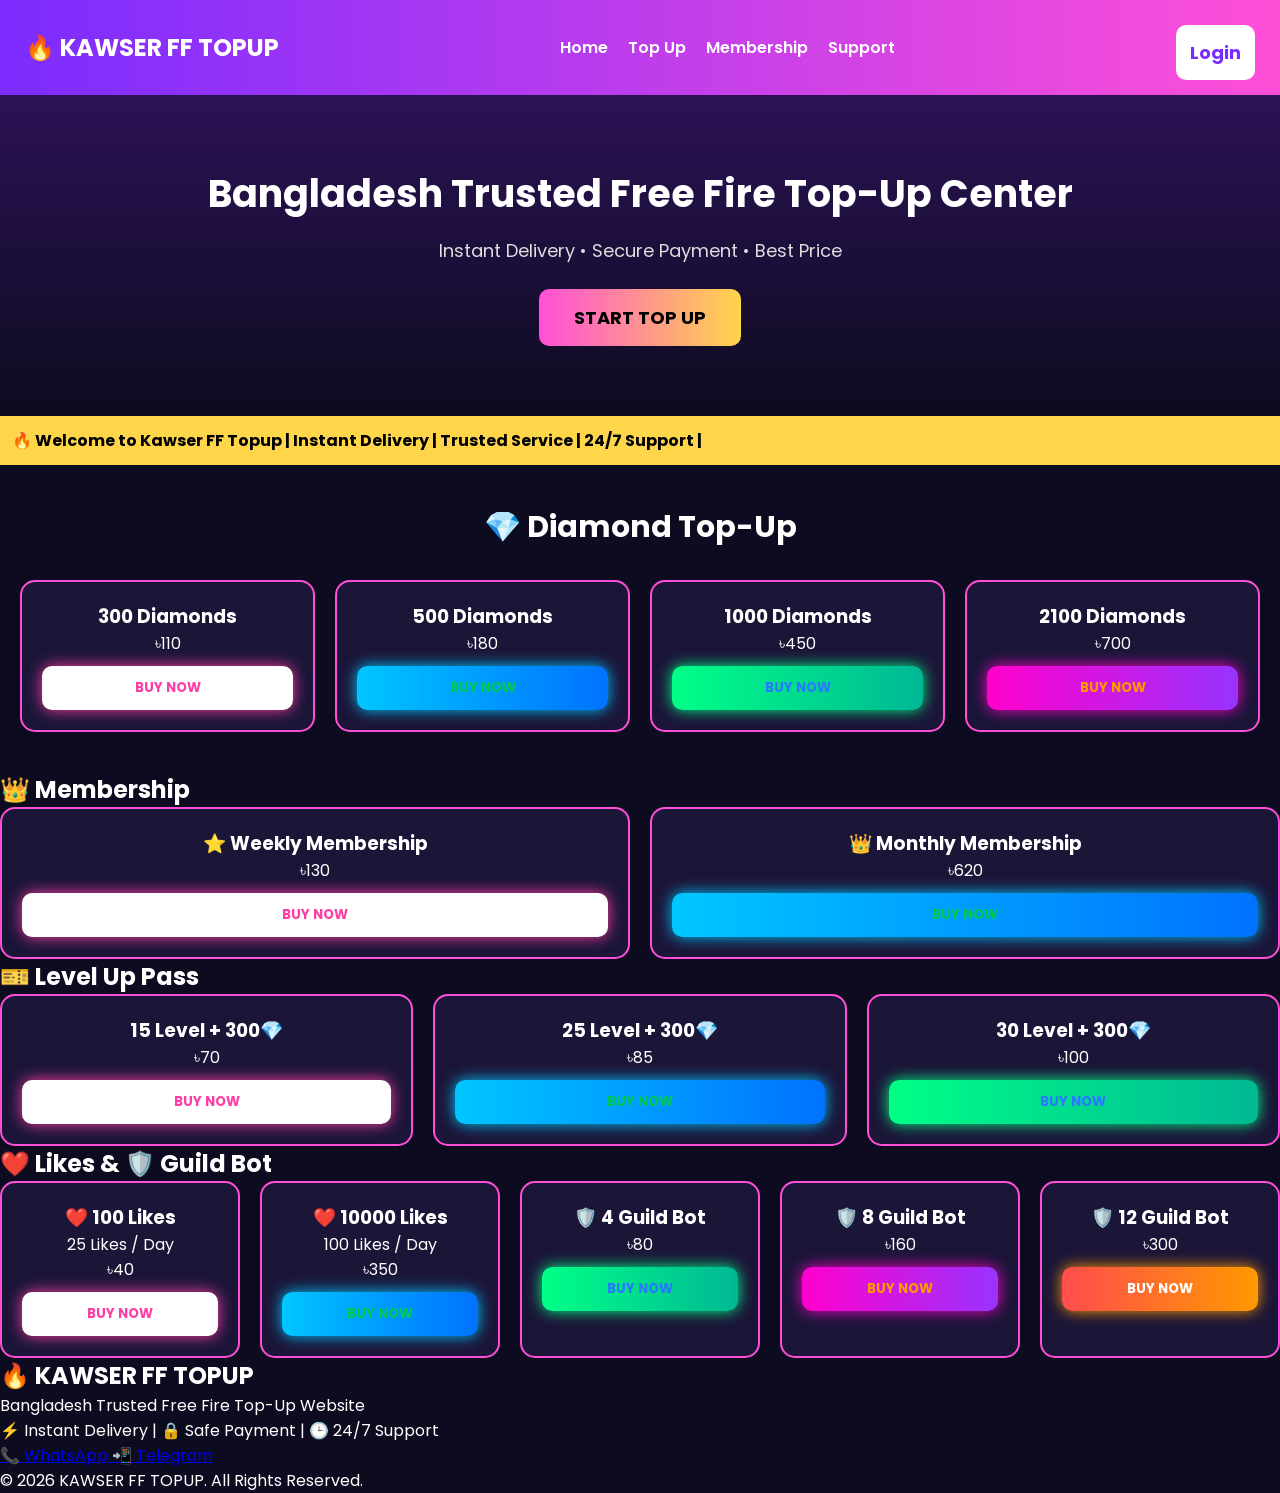
<file: index.html>
<!DOCTYPE html>
<html lang="en">
<head>
<meta charset="UTF-8">
<meta name="viewport" content="width=device-width, initial-scale=1.0">
<title>Kawser FF Topup</title>

<link rel="stylesheet" href="style.css">

<link href="https://fonts.googleapis.com/css2?family=Poppins:wght@300;400;600;700&display=swap" rel="stylesheet">

</head>
<div id="userPanel" style="display:none;text-align:right;padding:10px 20px;">

<p id="welcomeUser" style="font-weight:bold;color:#00ff99;"></p>

<button onclick="logoutUser()" class="login-btn">
🚪 Logout
</button>

</div>
<body>

<!-- HEADER -->

<header class="header">

<div class="logo">
🔥 KAWSER FF TOPUP
</div>

<nav>

<a href="#">Home</a>
<a href="#">Top Up</a>
<a href="#">Membership</a>
<a href="#">Support</a>

</nav>

<a href="login.html">
    <button class="login-btn">
        Login
    </button>
</a>

</header>

<!-- HERO -->

<section class="hero">

<h1>

Bangladesh Trusted
Free Fire Top-Up Center

</h1>

<p>

Instant Delivery • Secure Payment • Best Price

</p>

<a href="order.html">
    <button class="start-btn">
        START TOP UP
    </button>
</a>

</section>

<!-- NOTICE -->

<section class="notice">

<div class="notice-text">

🔥 Welcome to Kawser FF Topup | Instant Delivery | Trusted Service | 24/7 Support |

</div>

</section>

<!-- DIAMOND -->

<section class="packages">

<h2>

💎 Diamond Top-Up

</h2>

<div class="grid">

<div class="card">

<h3>300 Diamonds</h3>

<p>৳110</p>

<button>BUY NOW</button>

</div>

<div class="card">

<h3>500 Diamonds</h3>

<p>৳180</p>

<button>BUY NOW</button>

</div>

<div class="card">

<h3>1000 Diamonds</h3>

<p>৳450</p>

<button>BUY NOW</button>

</div>

<div class="card">

<h3>2100 Diamonds</h3>

<p>৳700</p>

<button>BUY NOW</button>

</div>

</div>

</section>
<section class="membership">

<h2>👑 Membership</h2>

<div class="grid">

<div class="card">
<h3>⭐ Weekly Membership</h3>
<p>৳130</p>
<button>BUY NOW</button>
</div>

<div class="card">
<h3>👑 Monthly Membership</h3>
<p>৳620</p>
<button>BUY NOW</button>
</div>

</div>

</section>

<section class="levelup">

<h2>🎫 Level Up Pass</h2>

<div class="grid">

<div class="card">
<h3>15 Level + 300💎</h3>
<p>৳70</p>
<button>BUY NOW</button>
</div>

<div class="card">
<h3>25 Level + 300💎</h3>
<p>৳85</p>
<button>BUY NOW</button>
</div>

<div class="card">
<h3>30 Level + 300💎</h3>
<p>৳100</p>
<button>BUY NOW</button>
</div>

</div>
<section class="services">

<h2>❤️ Likes & 🛡️ Guild Bot</h2>

<div class="grid">

<div class="card">
<h3>❤️ 100 Likes</h3>
<p>25 Likes / Day</p>
<p>৳40</p>
<button>BUY NOW</button>
</div>

<div class="card">
<h3>❤️ 10000 Likes</h3>
<p>100 Likes / Day</p>
<p>৳350</p>
<button>BUY NOW</button>
</div>

<div class="card">
<h3>🛡️ 4 Guild Bot</h3>
<p>৳80</p>
<button>BUY NOW</button>
</div>

<div class="card">
<h3>🛡️ 8 Guild Bot</h3>
<p>৳160</p>
<button>BUY NOW</button>
</div>

<div class="card">
<h3>🛡️ 12 Guild Bot</h3>
<p>৳300</p>
<button>BUY NOW</button>
</div>

</div>

  </section>
  </section>
  <footer class="footer">

<h2>🔥 KAWSER FF TOPUP</h2>

<p>Bangladesh Trusted Free Fire Top-Up Website</p>

<p>⚡ Instant Delivery | 🔒 Safe Payment | 🕒 24/7 Support</p>

<div class="footer-links">

<a href="https://wa.me/8801858661818" target="_blank">
📞 WhatsApp
</a>

<a href="https://t.me/+y3UjZy7i6tFiY2U9" target="_blank">
📲 Telegram
</a>

</div>

<p class="copyright">
© 2026 KAWSER FF TOPUP. All Rights Reserved.
</p>

  </footer>
<script src="script.js"></script>

</body>
</html>
</file>
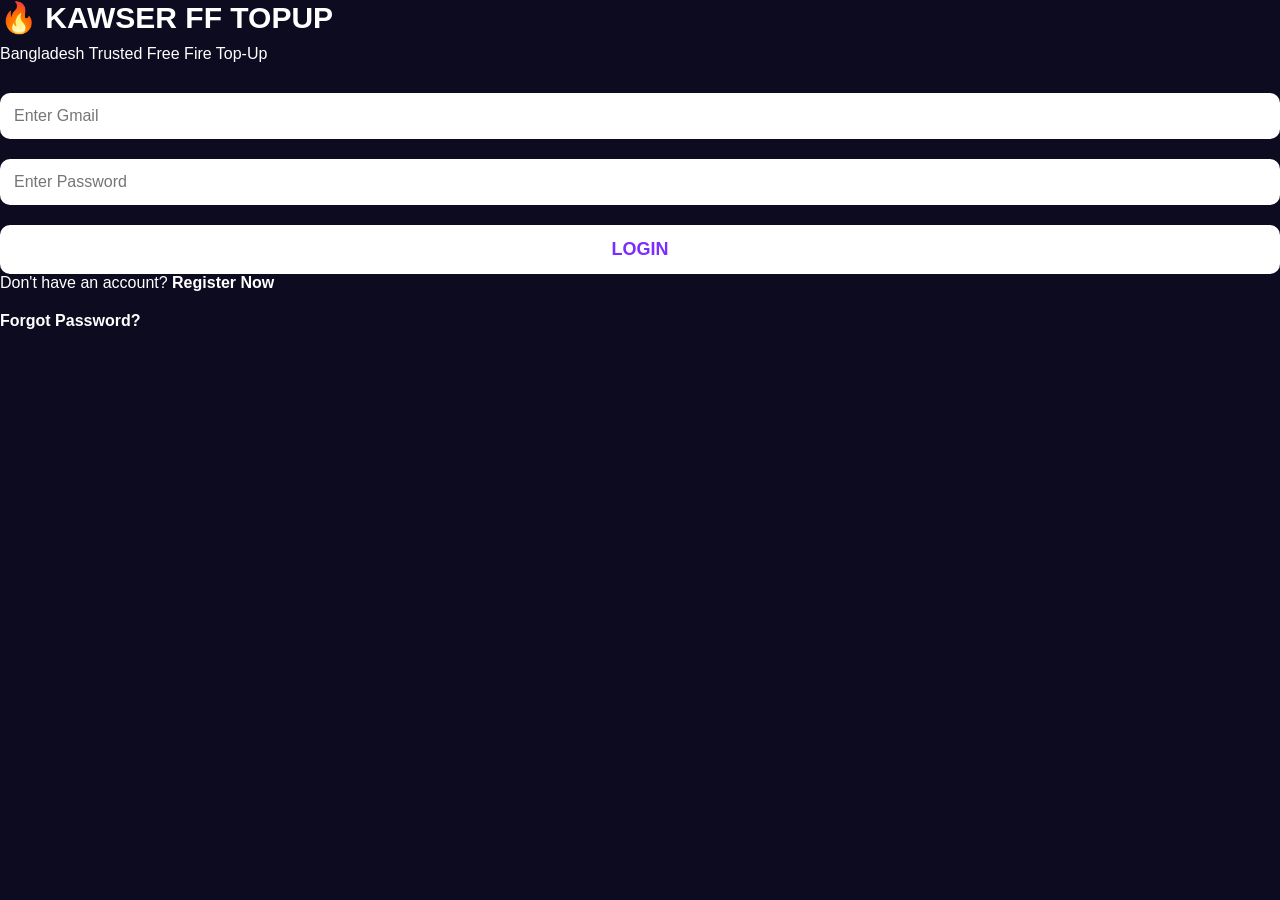
<file: login.html>
<!DOCTYPE html>
<html lang="en">
<head>
<meta charset="UTF-8">
<meta name="viewport" content="width=device-width, initial-scale=1.0">
<title>Login | Kawser FF Topup</title>

<link rel="stylesheet" href="style.css">
</head>

<body>

<div class="login-box">

<h1>🔥 KAWSER FF TOPUP</h1>

<p>Bangladesh Trusted Free Fire Top-Up</p>

<input type="email" id="email" placeholder="Enter Gmail">

<input type="password" id="password" placeholder="Enter Password">

<button class="login-btn" onclick="loginUser()">
LOGIN
</button>

<p class="register">
Don't have an account?
<a href="register.html">Register Now</a>
</p>

<p>
<a href="#">
Forgot Password?
</a>
</p>

</div>

<script src="script.js"></script>
<script>
function registerUser(){

let email=document.getElementById("email").value;
let pass=document.getElementById("password").value;
let confirm=document.getElementById("confirm").value;

if(email==""||pass==""||confirm==""){
alert("Please fill all fields");
return;
}

if(pass!=confirm){
alert("Password Not Match");
return;
}

localStorage.setItem("userEmail",email);
localStorage.setItem("userPassword",pass);

alert("Registration Complete Successfully");

window.location.href="login.html";

}
</script>
  <script>
function loginUser(){

let email=document.getElementById("email").value;
let pass=document.getElementById("password").value;

let savedEmail=localStorage.getItem("userEmail");
let savedPass=localStorage.getItem("userPassword");

if(email==savedEmail && pass==savedPass){

alert("✅ Login Successful");

window.location.href="index.html";

}else{

alert("❌ Wrong Gmail or Password");

}

}
  </script>
</body>
</html>
</file>
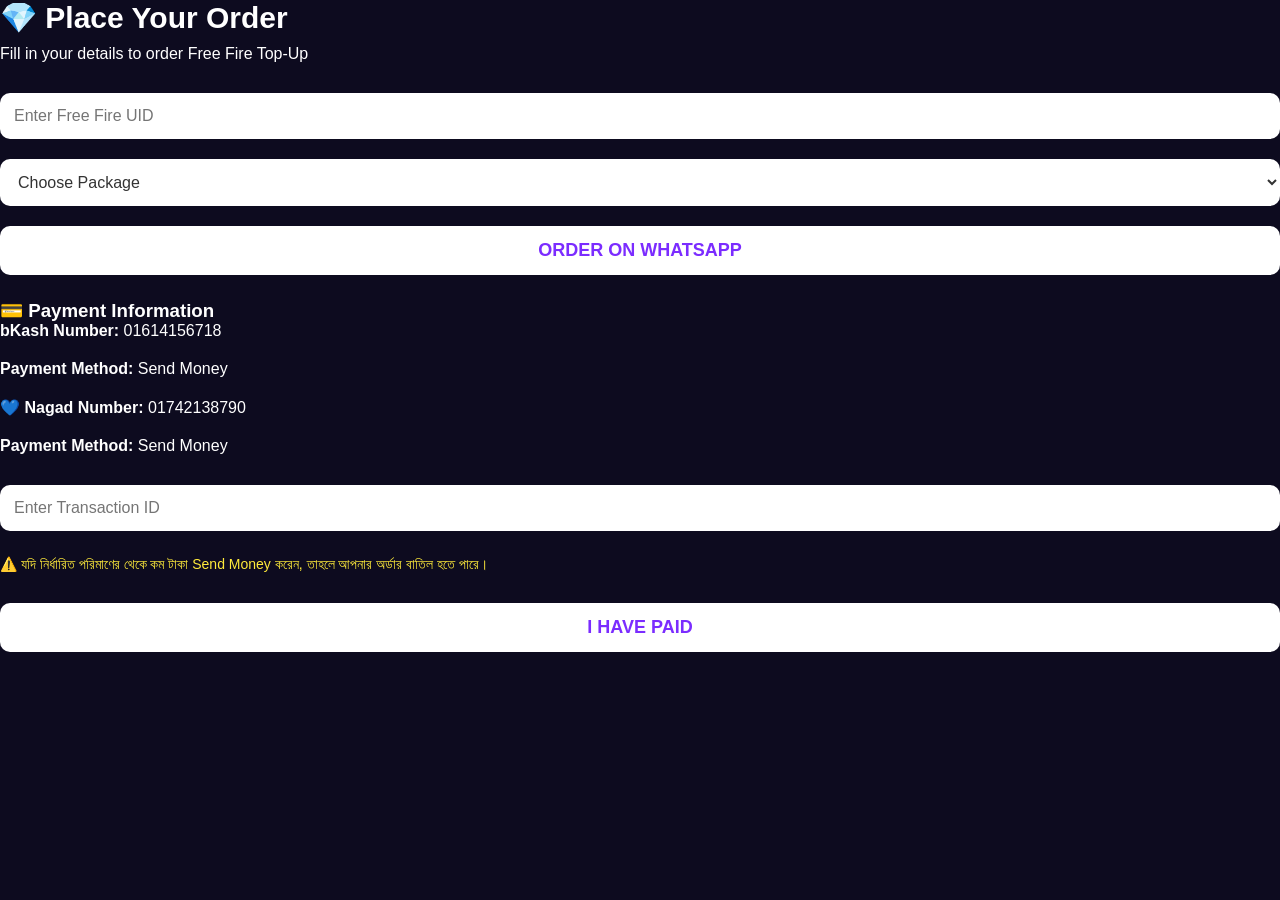
<file: order.html>
<!DOCTYPE html>
<html lang="en">
<head>
<meta charset="UTF-8">
<meta name="viewport" content="width=device-width, initial-scale=1.0">
<title>Order | Kawser FF Topup</title>

<link rel="stylesheet" href="style.css">
</head>

<body>

<div class="login-box">

<h1>💎 Place Your Order</h1>

<p>Fill in your details to order Free Fire Top-Up</p>

<input type="text" placeholder="Enter Free Fire UID">

<select>
<option>Choose Package</option>
<option>300 Diamonds - ৳110</option>
<option>500 Diamonds - ৳180</option>
<option>1000 Diamonds - ৳450</option>
<option>2100 Diamonds - ৳700</option>
<option>3500 Diamonds - ৳850</option>
<option>5000 Diamonds - ৳1220</option>
<option>10000 Diamonds - ৳2250</option>
<option>Weekly Membership - ৳130</option>
<option>Monthly Membership - ৳620</option>
</select>

<a href="https://wa.me/8801858661818" target="_blank">
    <button class="login-btn">
        ORDER ON WHATSAPP
    </button>
</a>
<h3 style="margin-top:25px;">💳 Payment Information</h3>

<p><b>bKash Number:</b> 01614156718</p>

<p><b>Payment Method:</b> Send Money</p>
<p><b>💙 Nagad Number:</b> 01742138790</p>

<p><b>Payment Method:</b> Send Money</p>
<input type="text" placeholder="Enter Transaction ID">

<p style="color:#ffeb3b;font-size:14px;margin-top:15px;">
⚠️ যদি নির্ধারিত পরিমাণের থেকে কম টাকা Send Money করেন,
তাহলে আপনার অর্ডার বাতিল হতে পারে।
</p>

<button class="login-btn">
I HAVE PAID
</button>
</div>

<script src="script.js"></script>

</body>
</html>
</file>
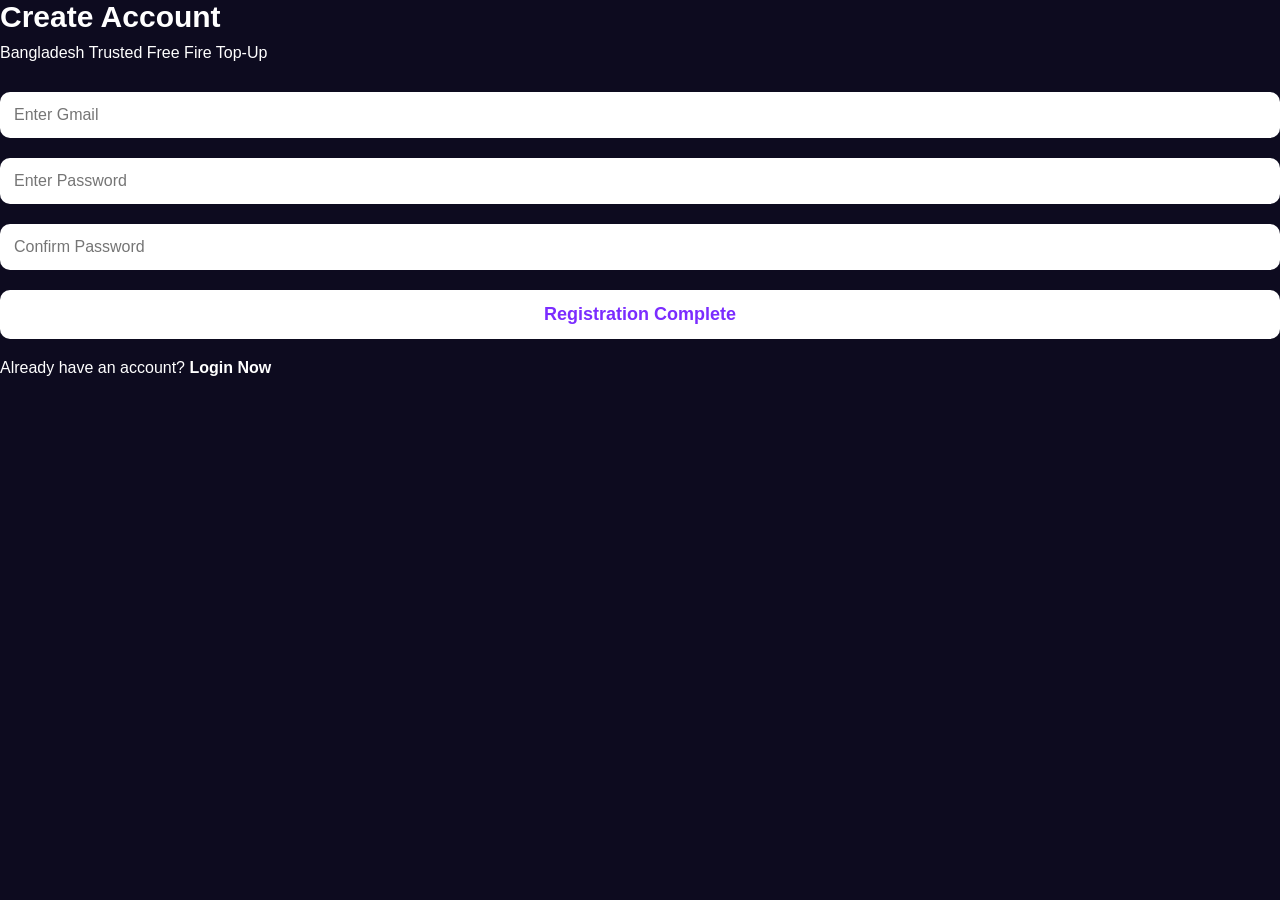
<file: register.html>
<!DOCTYPE html>
<html lang="en">
<head>
<meta charset="UTF-8">
<meta name="viewport" content="width=device-width, initial-scale=1.0">
<title>Register - Kawser FF Topup</title>
<link rel="stylesheet" href="style.css">
</head>

<body>

<div class="login-box">

<h1>Create Account</h1>

<p>Bangladesh Trusted Free Fire Top-Up</p>

<input type="email" id="email" placeholder="Enter Gmail">

<input type="password" id="password" placeholder="Enter Password">

<input type="password" id="confirm" placeholder="Confirm Password">

<button class="login-btn" onclick="registerUser()">Registration Complete</button>

<p style="margin-top:20px;">
Already have an account?
<a href="login.html">Login Now</a>
</p>

</div>

<script>
function registerUser(){

let email=document.getElementById("email").value;
let pass=document.getElementById("password").value;
let confirm=document.getElementById("confirm").value;

if(email==""||pass==""||confirm==""){
alert("Please fill all fields");
return;
}

if(pass!=confirm){
alert("Password Not Match");
return;
}

document.querySelector(".login-btn").innerHTML="Loading...";

setTimeout(function(){

localStorage.setItem("userEmail", email);
localStorage.setItem("userPassword", pass);

alert("✅ Registration Complete Successfully");

window.location.href="login.html";

},2000);

}
</script>

</body>
</html>
</file>
<file: style.css>
*{
margin:0;
padding:0;
box-sizing:border-box;
font-family:'Poppins',sans-serif;
}

body{
background:#0d0b1f;
color:#fff;
}

.header{
display:flex;
justify-content:space-between;
align-items:center;
padding:15px 25px;
background:linear-gradient(90deg,#7b2cff,#ff4fd8);
position:sticky;
top:0;
z-index:999;
}

.logo{
font-size:24px;
font-weight:700;
color:#fff;
}

nav{
display:flex;
gap:20px;
}

nav a{
color:#fff;
text-decoration:none;
font-weight:600;
transition:.3s;
}

nav a:hover{
color:#ffd54a;
}

.login-btn{
background:#ffd54a;
color:#000;
border:none;
padding:10px 18px;
border-radius:8px;
font-weight:bold;
cursor:pointer;
}

.hero{
text-align:center;
padding:70px 20px;
background:linear-gradient(180deg,#2b1255,#0d0b1f);
}

.hero h1{
font-size:38px;
margin-bottom:15px;
}

.hero p{
font-size:18px;
color:#ddd;
margin-bottom:25px;
}

.start-btn{
background:linear-gradient(90deg,#ff4fd8,#ffd54a);
border:none;
padding:15px 35px;
border-radius:10px;
font-size:18px;
font-weight:bold;
cursor:pointer;
}

.notice{
background:#ffd54a;
color:#000;
padding:12px;
font-weight:bold;
overflow:hidden;
}

.packages{
padding:40px 20px;
}

.packages h2{
text-align:center;
margin-bottom:30px;
font-size:30px;
}

.grid{
display:grid;
grid-template-columns:repeat(auto-fit,minmax(220px,1fr));
gap:20px;
}

.card{
background:#1b1538;
border:2px solid #ff4fd8;
border-radius:15px;
padding:20px;
text-align:center;
transition:.3s;
}

.card:hover{
transform:translateY(-5px);
border-color:#ffd54a;
}
.card button{
    width:100%;
    padding:12px;
    border:none;
    border-radius:10px;
    color:#fff;
    font-weight:bold;
    cursor:pointer;
    margin-top:10px;
    background:linear-gradient(90deg,#ff4d4d,#ff9900);
    box-shadow:0 0 15px #ff9900;
    transition:0.3s;
}

.card:nth-child(2) button{
    background:linear-gradient(90deg,#00c6ff,#0072ff);
    box-shadow:0 0 15px #00c6ff;
}

.card:nth-child(3) button{
    background:linear-gradient(90deg,#00ff87,#00b894);
    box-shadow:0 0 15px #00ff87;
}

.card:nth-child(4) button{
    background:linear-gradient(90deg,#ff00cc,#9933ff);
    box-shadow:0 0 15px #ff00cc;
}

.card button:hover{
    transform:scale(1.05);
  }
.card h3
/* ===== LOGIN PAGE ===== */

.login-box{
max-width:420px;
margin:60px auto;
padding:30px;
background:linear-gradient(135deg,#ff4fd8,#7b2cff,#ffd54a);
border-radius:20px;
text-align:center;
box-shadow:0 10px 35px rgba(0,0,0,.35);
}

.login-box h1{
font-size:30px;
color:#fff;
margin-bottom:10px;
}

.login-box p{
color:#fff;
margin-bottom:20px;
}

.login-box input{
width:100%;
padding:14px;
margin:10px 0;
border:none;
border-radius:10px;
font-size:16px;
outline:none;
box-sizing:border-box;
}

.login-btn{
width:100%;
padding:14px;
background:#fff;
color:#7b2cff;
font-size:18px;
font-weight:bold;
border:none;
border-radius:10px;
cursor:pointer;
margin-top:10px;
}

.login-btn:hover{
background:#ffd54a;
color:#000;
}

.register a,
.login-box a{
color:#fff;
font-weight:bold;
text-decoration:none;
  }
/* ORDER PAGE */

select{
width:100%;
padding:14px;
margin:10px 0;
border:none;
border-radius:10px;
font-size:16px;
outline:none;
box-sizing:border-box;
background:#fff;
color:#333;
  }
.card button{
    width:100%;
    padding:12px;
    border:none;
    border-radius:10px;
    color:#fff;
    font-weight:bold;
    cursor:pointer;
    margin-top:10px;
    background:linear-gradient(90deg,#ff4d4d,#ff9900);
    box-shadow:0 0 15px #ff9900;
    transition:0.3s;
}
.card:nth-child(1) button{
    background:#ffffff;
    color:#ff3ea5;
    box-shadow:0 0 15px #ff3ea5;
}

.card:nth-child(2) button{
    background:#ffffff;
    color:#00c853;
    box-shadow:0 0 15px #00c853;
}

.card:nth-child(3) button{
    background:#ffffff;
    color:#2979ff;
    box-shadow:0 0 15px #2979ff;
}

.card:nth-child(4) button{
    background:#ffffff;
    color:#ff9800;
    box-shadow:0 0 15px #ff9800;
    }
.card:nth-child(2) button{
    background:linear-gradient(90deg,#00c6ff,#0072ff);
    box-shadow:0 0 15px #00c6ff;
}

.card:nth-child(3) button{
    background:linear-gradient(90deg,#00ff87,#00b894);
    box-shadow:0 0 15px #00ff87;
}

.card:nth-child(4) button{
    background:linear-gradient(90deg,#ff00cc,#9933ff);
    box-shadow:0 0 15px #ff00cc;
}

.card button:hover{
    transform:scale(1.05);
    }
</file>
